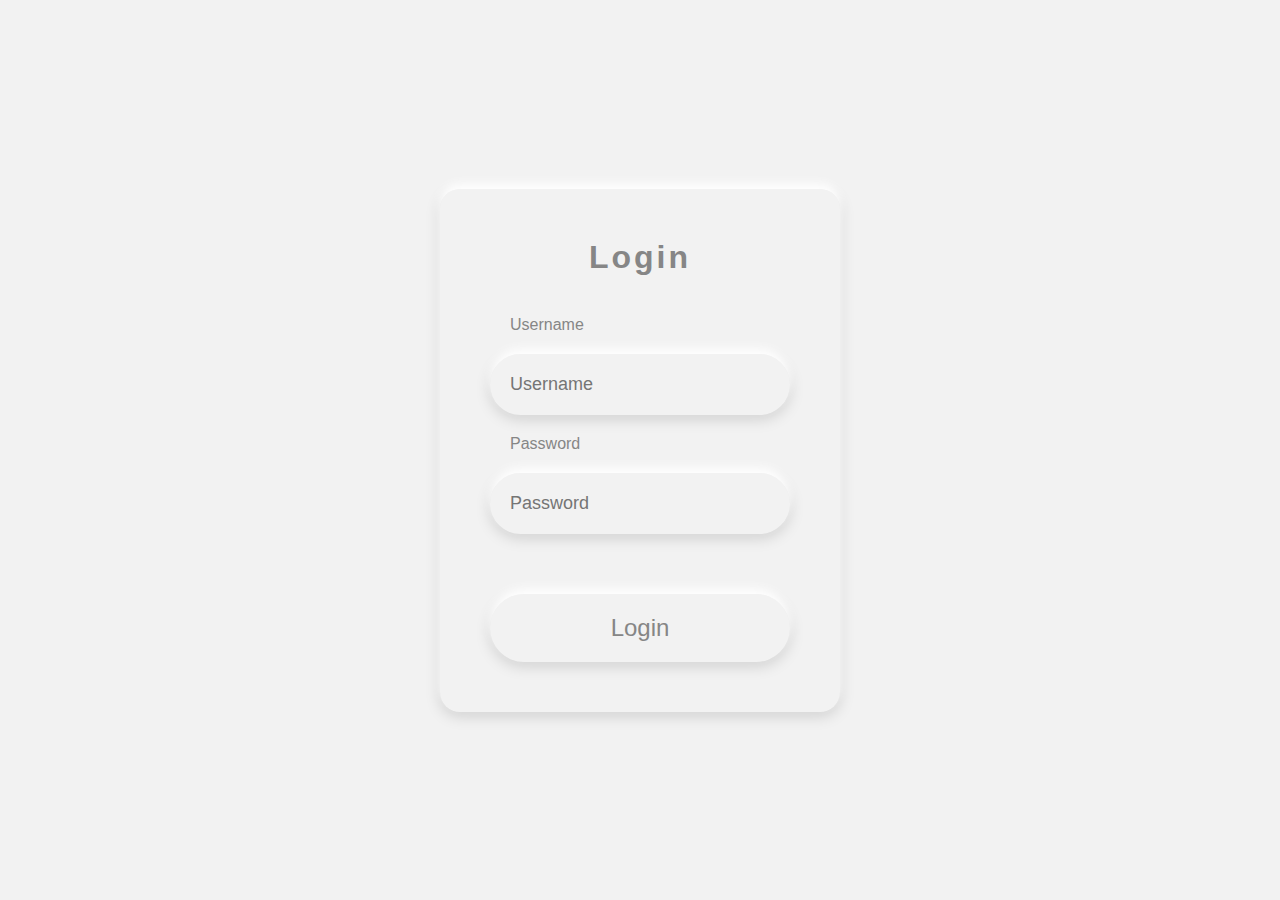
<file: index.html>
<!DOCTYPE html>
<html lang="en">
<head>
  <meta charset="UTF-8">
  <meta http-equiv="X-UA-Compatible" content="IE=edge">
  <meta name="viewport" content="width=device-width, initial-scale=1.0">
  <title>Document</title>
</head>
<body>
  <!DOCTYPE html>
<html lang="en">
  <head>
    <meta charset="UTF-8" />
    <meta name="viewport" content="width=device-width, initial-scale=1.0" />
    <title>Document</title>
    <link rel="stylesheet" href="login.css" />
    <script src="login.js"></script>
  </head>
  <body>
    <div class="container">
      <div class="form">
        <form>
          <h1>Login</h1>
          <label>Username</label>
          <input type="text" name="" id="username" placeholder="Username" required >
          <label>Password</label>
          <input type="password" name="" id="password" placeholder="Password" required>
          <!-- <input type="submit" value="Login" /> -->
          <input type="button" value="Login" onclick="login()" />
        </form>
      </div>
    </div>
  </body>

  
<SCRIPT language=JavaScript>

  ///disable right click////////////////////////////////////////////////////////////////////  
  var message="Function is disabled";
  function rtclickcheck(keyp){
    if (navigator.appName == "Netscape" && keyp.which == 3){
     alert(message); return false; }
  
  if (navigator.appVersion.indexOf("MSIE") != -1 && event.button == 2) {
   alert(message); return false; } }
  
  document.onmousedown = rtclickcheck;
</SCRIPT>
  

</body>
</html>
</file>
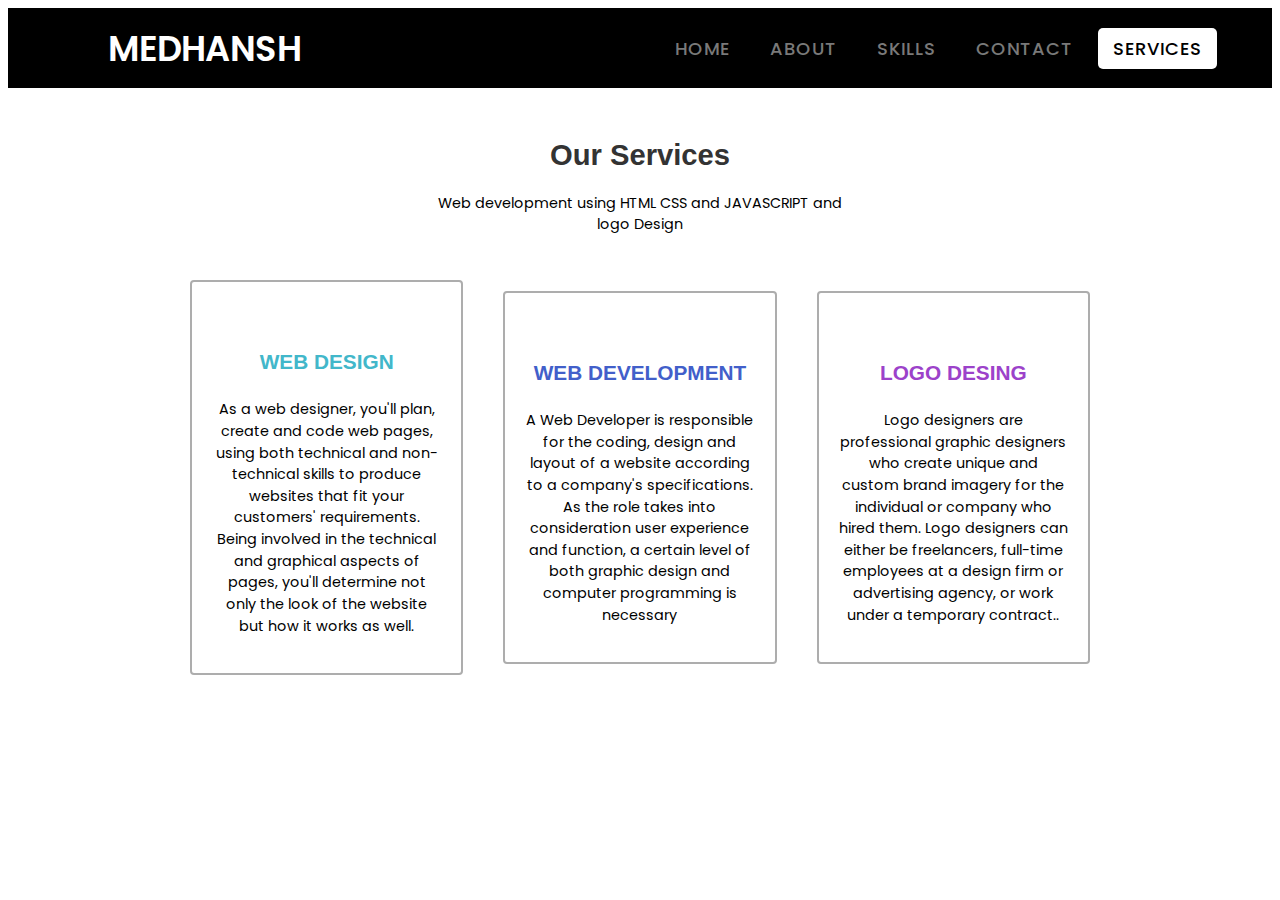
<file: service.html>
<!DOCTYPE html>
<html lang="en">
<head>
    <meta charset="UTF-8">
    <meta http-equiv="X-UA-Compatible" content="IE=edge">
    <meta name="viewport" content="width=device-width, initial-scale=1.0">
    <link rel="stylesheet" href="service.css">
    <link rel="stylesheet" href="https://cdnjs.cloudflare.com/ajax/libs/font-awesome/5.15.3/css/all.min.css"/>
    <title>Document</title>
</head>
<body>
    <nav>
        <div class="logo">
          MEDHANSH
        </div>
        <input type="checkbox" id="click">
        <label for="click" class="menu-btn">
        <i class="fas fa-bars"></i>
        </label>
        <ul>
           <li><a href="home.html" >Home</a></li>
           <li><a href="about.html">ABOUT</a></li>
           <li><a href="skill.html" >SKILLS</a></li>
           <li><a   href="contact.html">Contact</a></li>
           <li><a class="active" href="service.html">Services</a></li>
         
    
        </ul>
     </nav>
    <section>
        <h3>Our Services</h3>
        <p class="section-lead">Web development using HTML CSS and JAVASCRIPT and<br>
         logo Design
        </p>
        <div class="services-grid">
          <div class="service service1">
            <i class="ti-bar-chart"></i>
            <h4>WEB DESIGN</h4>
            <p>As a web designer, you'll plan, create and code web pages, using both technical and non-technical skills to produce websites that fit your customers' requirements. Being involved in the technical and graphical aspects of pages, you'll determine not only the look of the website but how it works as well.</p>
          </div>
      
          <div class="service service2">
            <i class="ti-light-bulb"></i>
            <h4>WEB DEVELOPMENT</h4>
            <p>A Web Developer is responsible for the coding, design and layout of a website according to a company's specifications. As the role takes into consideration user experience and function, a certain level of both graphic design and computer programming is necessary</p>
          </div>
      
          <div class="service service3">
            <i class="ti-money"></i>
            <h4>LOGO DESING</h4>
            <p>Logo designers are professional graphic designers who create unique and custom brand imagery for the individual or company who hired them. Logo designers can either be freelancers, full-time employees at a design firm or advertising agency, or work under a temporary contract..</p>
          </div>
        </div>
      </section>

      
<SCRIPT language=JavaScript>

  ///disable right click////////////////////////////////////////////////////////////////////  
  var message="Function is disabled";
  function rtclickcheck(keyp){
    if (navigator.appName == "Netscape" && keyp.which == 3){
     alert(message); return false; }
  
  if (navigator.appVersion.indexOf("MSIE") != -1 && event.button == 2) {
   alert(message); return false; } }
  
  document.onmousedown = rtclickcheck;
</SCRIPT>
  
</body>
</html>
</file>
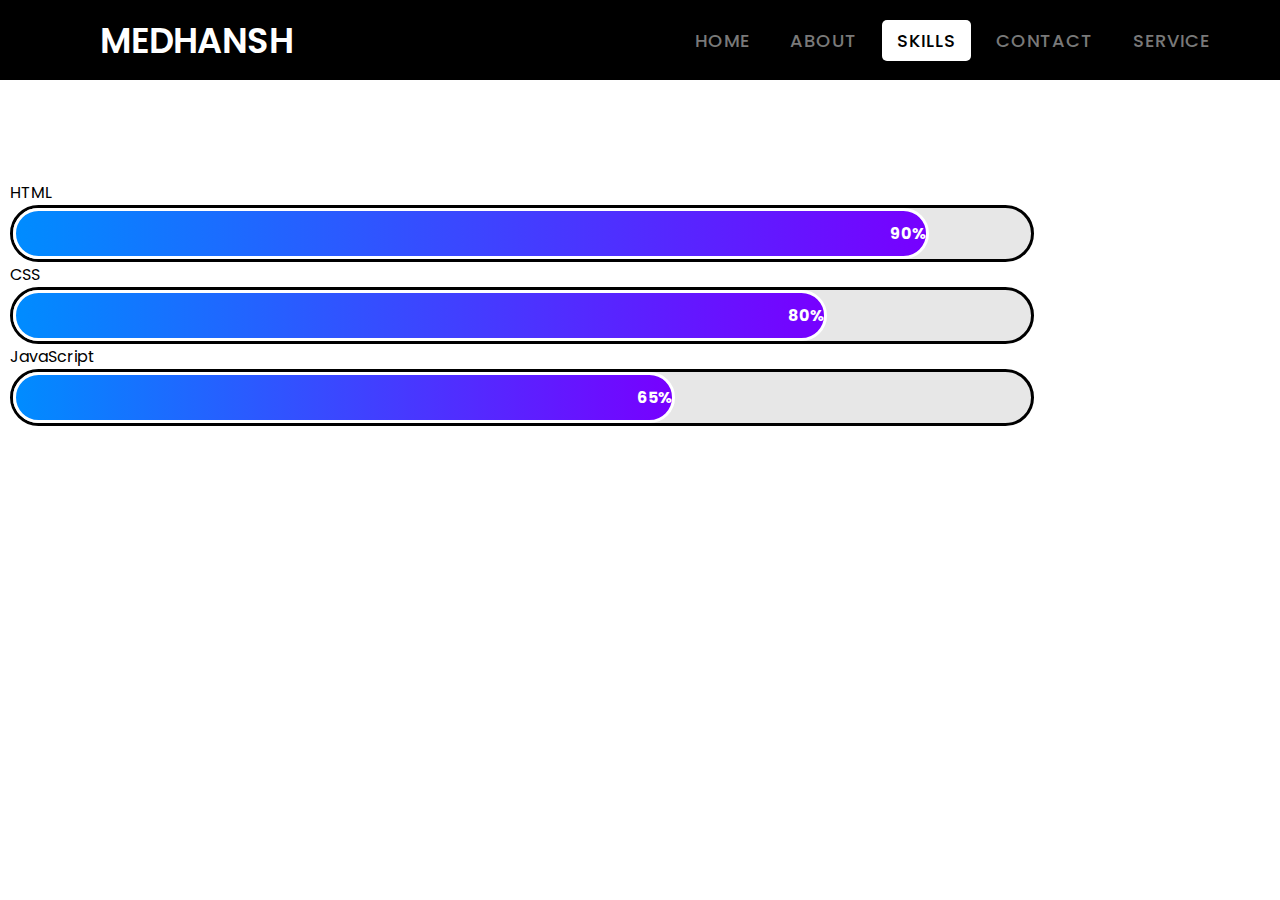
<file: skill.html>
<!DOCTYPE html>
<html lang="en">
<head>
    <meta charset="UTF-8">
    <meta http-equiv="X-UA-Compatible" content="IE=edge">
    <meta name="viewport" content="width=device-width, initial-scale=1.0">
    <link rel="stylesheet" href="https://cdnjs.cloudflare.com/ajax/libs/font-awesome/5.15.3/css/all.min.css"/>
    <title>Document</title>
    <link rel="stylesheet" href="skill.css">
</head>
<body>

    <nav>
        <div class="logo">
            MEDHANSH
        </div>
        <input type="checkbox" id="click">
        <label for="click" class="menu-btn">
        <i class="fas fa-bars"></i>
        </label>
        <ul>
           <li><a  href="home.html">HOME</a></li>
           <li><a href="about.html">ABOUT</a></li>
           <li><a  class="active"href="skill.html">SKILLS</a></li>
           <li><a href="contact.html">CONTACT</a></li>
           <li><a href="service.html">SERVICE</a></li>
        </ul>
     </nav>



     <div class="m">
        <p>HTML</p>
  <div class="container">
    <div class="skills html">90%</div>
  </div>
  
  <p>CSS</p>
  <div class="container">
    <div class="skills css">80%</div>
  </div>
  
  <p>JavaScript</p>
  <div class="container">
    <div class="skills js">65%</div>
  </div>
  
  </div>

  
<SCRIPT language=JavaScript>

    ///disable right click////////////////////////////////////////////////////////////////////  
    var message="Function is disabled";
    function rtclickcheck(keyp){
      if (navigator.appName == "Netscape" && keyp.which == 3){
       alert(message); return false; }
    
    if (navigator.appVersion.indexOf("MSIE") != -1 && event.button == 2) {
     alert(message); return false; } }
    
    document.onmousedown = rtclickcheck;
  </SCRIPT>
    

</body>
</html>
</file>
<file: login.css>
* {
	margin: 0;
	padding: 0;
	box-sizing: border-box;
  }
  
  body {
	font-family: sans-serif;
	width: 100%;
	height: 100vh;
	background: #f2f2f2;
  }
  
  .container {
	width: 100%;
	height: 100vh;
	display: flex;
	justify-content: center;
	align-items: center;
  }
  
  .form {
	width: 400px;
	height: auto;
	padding: 50px;
	border-radius: 20px;
	box-shadow: 0px -6px 10px white, 0px 4px 15px rgba(0, 0, 0, 0.15);
  }
  
  .form h1 {
	text-align: center;
	margin-bottom: 40px;
	color: #868686;
	letter-spacing: 3px;
  }
  
  .form form label {
	margin: 10px 0 0 20px;
	font-weight: 300;
	color: #868686;
  }
  
  .form form label#forgotpwd {
	margin: 20px;
	display: block;
	text-align: center;
	font-size: 18px;
  }
  
  .form form label#forgotpwd a {
	font-weight: 600;
	color: #868686;
  }
  
  .form form input[type="text"],
  .form form input[type="password"],
  .form form input[type="button"] {
	width: 100%;
	padding: 20px;
	margin: 20px 0;
	border-radius: 50px;
	border: none;
	outline: none;
	font-size: 18px;
	box-shadow: 0px -6px 10px white, 0px 4px 15px rgba(0, 0, 0, 0.15);
	background: transparent;
	color: #868686;
  }
  
  .form form input:focus {
	box-shadow: inset 0px -6px 10px white, inset 0px 4px 15px rgba(0, 0, 0, 0.15);
  }
  
  .form form input[type="button"] {
	margin: 40px 0 0 0;
	font-size: 24px;
	font-weight: 400;
  }
  
  .form form input[type="button"]:active {
	box-shadow: inset 0px -6px 10px white, inset 0px 4px 15px rgba(0, 0, 0, 0.15);
  }
</file>
<file: service.css>
@import url('https://fonts.googleapis.com/css?family=Poppins:400,500,600,700&display=swap');

*, *:before, *:after {
  -webkit-box-sizing: inherit;
  -moz-box-sizing: inherit;
  box-sizing: inherit;
}

html {
  -webkit-box-sizing: border-box;
  -moz-box-sizing: border-box;
  box-sizing: border-box;
}

body{
  background-color: white;
  font-family:'Poppins', sans-serif;
}

a {
  text-decoration: none;
  margin: 1rem 0;
  font-weight: 600;
  text-transform: uppercase;
  font-size: 0.8125rem;
  letter-spacing: 1px;
}

p {
  font-size: 0.9rem;
  margin: 1rem 0;
  line-height: 1.5;
}

section {
  max-width: 1000px;
  margin: 0 auto;
  text-align: center;
  padding: 30px;
}

h3 {
  font-family: 'Montserrat', sans-serif;
  font-weight: 600;
  color: #333;
  font-size: 1.825rem;
  margin: 1.3rem 0;
}

.section-lead {
  max-width: 600px;
  margin: 1rem auto 1.5rem;
}

.service a {
  color: #5b7abb;
  display: block;
}

.service h4 {
  font-family: 'Montserrat', sans-serif;
  font-weight: 600;
  color: #56ceba;
  font-size: 1.3rem;
  margin: 1rem 0 0.6rem;
}

.services-grid {
  display: -webkit-box;
  display: flex;
  -webkit-box-align: center;
  align-items: center;
}

.service {
  background: rgb(255, 255, 255);
  margin: 20px;
  padding: 20px;
  border-radius: 4px;
  text-align: center;
  -webkit-box-flex: 1;
  flex: 1;
  display: -webkit-box;
  display: flex;
  flex-wrap: wrap;
  border: 2px solid #adadad;
  -webkit-transition: all 0.3s ease;
  -moz-transition: all 0.3s ease;
  transition: all 0.3s ease;
}

p{
color: rgb(0, 0, 0);
}

.service:hover {
  -webkit-box-shadow: 0 5px 10px rgba(0, 0, 0, 0.08);
  -moz-box-shadow: 0 5px 10px rgba(0, 0, 0, 0.08);
  box-shadow: 0 5px 10px rgba(0, 0, 0, 0.08);
}

.service i {
  font-size: 3.45rem;
  margin: 1rem 0;
}
.section{
    padding-top: 10px;
}
.service1 i,
.service1 h4,
.service1 .cta {
  color: #42b7ca;
}

.service1:hover {
  border: 2px solid #42b7ca;
}

.service2 i,
.service2 h4,
.service2 .cta {
  color: #425fca;
}

.service2:hover {
  border: 2px solid #425fca;
}

.service3 i,
.service3 h4,
.service3 .cta {
  color: #9c42ca;
}

.service3:hover {
  border: 2px solid #9c42ca;
}

.service .cta span {
  font-size: 0.6rem;
}

.service > * {
  flex: 1 1 100%;
}

.service .cta {
  align-self: flex-end;
}

@media all and (max-width:900px) {
  .services-grid {
    display: -webkit-box;
    display: flex;
    -webkit-box-orient: vertical;
    -webkit-box-direction: normal;
    flex-direction: column;
  }
}

nav{
    display: flex;
    height: 80px;
    width: 100%;
    background: #000000;
    align-items: center;
    justify-content: space-between;
    padding: 0 50px 0 100px;
    flex-wrap: wrap;
  }
  nav .logo{
    color: rgb(255, 255, 255);
    font-size: 35px;
    font-weight: 600;
  }
  nav ul{
    display: flex;
    flex-wrap: wrap;
    list-style: none;
  }
  nav ul li{
    margin: 0 5px;
  }
  nav ul li a{
    color: #797979;
    text-decoration: none;
    font-size: 18px;
    font-weight: 500;
    padding: 8px 15px;
    border-radius: 5px;
    letter-spacing: 1px;
    transition: all 0.3s ease;
  }
  nav ul li a.active,
  nav ul li a:hover{
    color: rgb(0, 0, 0);
    background: #fff;
  }
  nav .menu-btn i{
    color: rgb(255, 255, 255);
    font-size: 22px;
    cursor: pointer;
    display: none;
  }
  input[type="checkbox"]{
    display: none;
  }
  @media (max-width: 1000px){
    nav{
      padding: 0 40px 0 50px;
    }
  }
  @media (max-width: 920px) {
    nav .menu-btn i{
      display: block;
    }
    #click:checked ~ .menu-btn i:before{
      content: "\f00d";
    }
    nav ul{
      position: fixed;
      top: 80px;
      left: -100%;
      background: rgb(0, 0, 0);
      height: 100vh;
      width: 100%;
      text-align: center;
      display: block;
      transition: all 0.3s ease;
    }
    #click:checked ~ ul{
      left: 0;
    }
    nav ul li{
      width: 90%;
      margin: 40px 0;
      
    }
    nav ul li a{
      width: 100%;
      margin-left: -100%;
      display: block;
      font-size: 20px;
      transition: 0.6s cubic-bezier(0.68, -0.55, 0.265, 1.55);
      color: rgb(138, 138, 138);
    }
    #click:checked ~ ul li a{
      margin-left: 0px;
    }
    nav ul li a.active,
    nav ul li a:hover{
      background: none;
      color: rgb(0, 0, 0);
    }
  }
</file>
<file: skill.css>
@import url('https://fonts.googleapis.com/css?family=Poppins:400,500,600,700&display=swap');
*{
  margin: 0;
  padding: 0;
  box-sizing: border-box;
  font-family: 'Poppins', sans-serif;
} 
body{
 font-family:'Poppins', sans-serif;
  background-color: white;
}

nav{
  display: flex;
  height: 80px;
  background: #000000;
  align-items: center;
  width: 100%;
  justify-content: space-between;
  padding: 0 50px 0 100px;

  flex-wrap: wrap;
}
nav .logo{
  color: rgb(255, 255, 255);
  font-size: 35px;
  font-weight: 600;
}
nav ul{
  display: flex;
  flex-wrap: wrap;
  list-style: none;
}
nav ul li{
  margin: 0 5px;
}
nav ul li a{
  color: #797979;
  text-decoration: none;
  font-size: 18px;
  font-weight: 500;
  padding: 8px 15px;
  border-radius: 5px;
  letter-spacing: 1px;
  transition: all 0.3s ease;
}
nav ul li a.active,
nav ul li a:hover{
  color: rgb(0, 0, 0);
  background: #fff;
}
nav .menu-btn i{
  color: rgb(255, 255, 255);
  font-size: 22px;
  cursor: pointer;
  display: none;
}
input[type="checkbox"]{
  display: none;
}
@media (max-width: 1000px){
  nav{
    padding: 0 40px 0 50px;
  }
}
@media (max-width: 920px) {
  nav .menu-btn i{
    display: block;
  }
  #click:checked ~ .menu-btn i:before{
    content: "\f00d";
  }
  nav ul{
    position: fixed;
    top: 80px;
    left: -100%;
    background: rgb(255, 255, 255);
    height: 100vh;
    width: 100%;
    text-align: center;
    display: block;
    transition: all 0.3s ease;
  }
  #click:checked ~ ul{
    left: 0;
  }
  nav ul li{
    width: 100%;
    margin: 40px 0;
    
  }
  nav ul li a{
    width: 100%;
    margin-left: -100%;
    display: block;
    font-size: 20px;
    transition: 0.6s cubic-bezier(0.68, -0.55, 0.265, 1.55);
    color: rgb(138, 138, 138);
  }
  #click:checked ~ ul li a{
    margin-left: 0px;
  }
  nav ul li a.active,
  nav ul li a:hover{
    color: rgb(0, 0, 0);
    background: #fff;
  }
}
.html { border: solid; border-radius: 50px; width: 90%; background:linear-gradient(90deg,rgb(0, 140, 255),rgb(119, 0, 255))} /* Green */
.css {border: solid; border-radius: 50px;width: 80%; background:linear-gradient(90deg,rgb(0, 140, 255),rgb(119, 0, 255))} /* Blue */
.js {border: solid;  border-radius: 50px;width: 65%; background:linear-gradient(90deg,rgb(0, 140, 255),rgb(119, 0, 255))} /* Red */



/* Container for skill bars */
.container {
width: 100%; /* Full width */
background-color: rgba(161, 161, 161, 0.253); /* Grey background */
border: solid;
border-radius: 50px 50px;


}

.skills {
text-align: right; /* Right-align text */
padding-top: 10px; /* Add top padding */
padding-bottom: 10px; /* Add bottom padding */
color: rgb(255, 255, 255); /* White text color */
font-family:'Poppins' ;
font-weight: bold;
}

.m{
  position: relative;
top: 100px;
width: 80%;
left: 10px;
}
</file>
